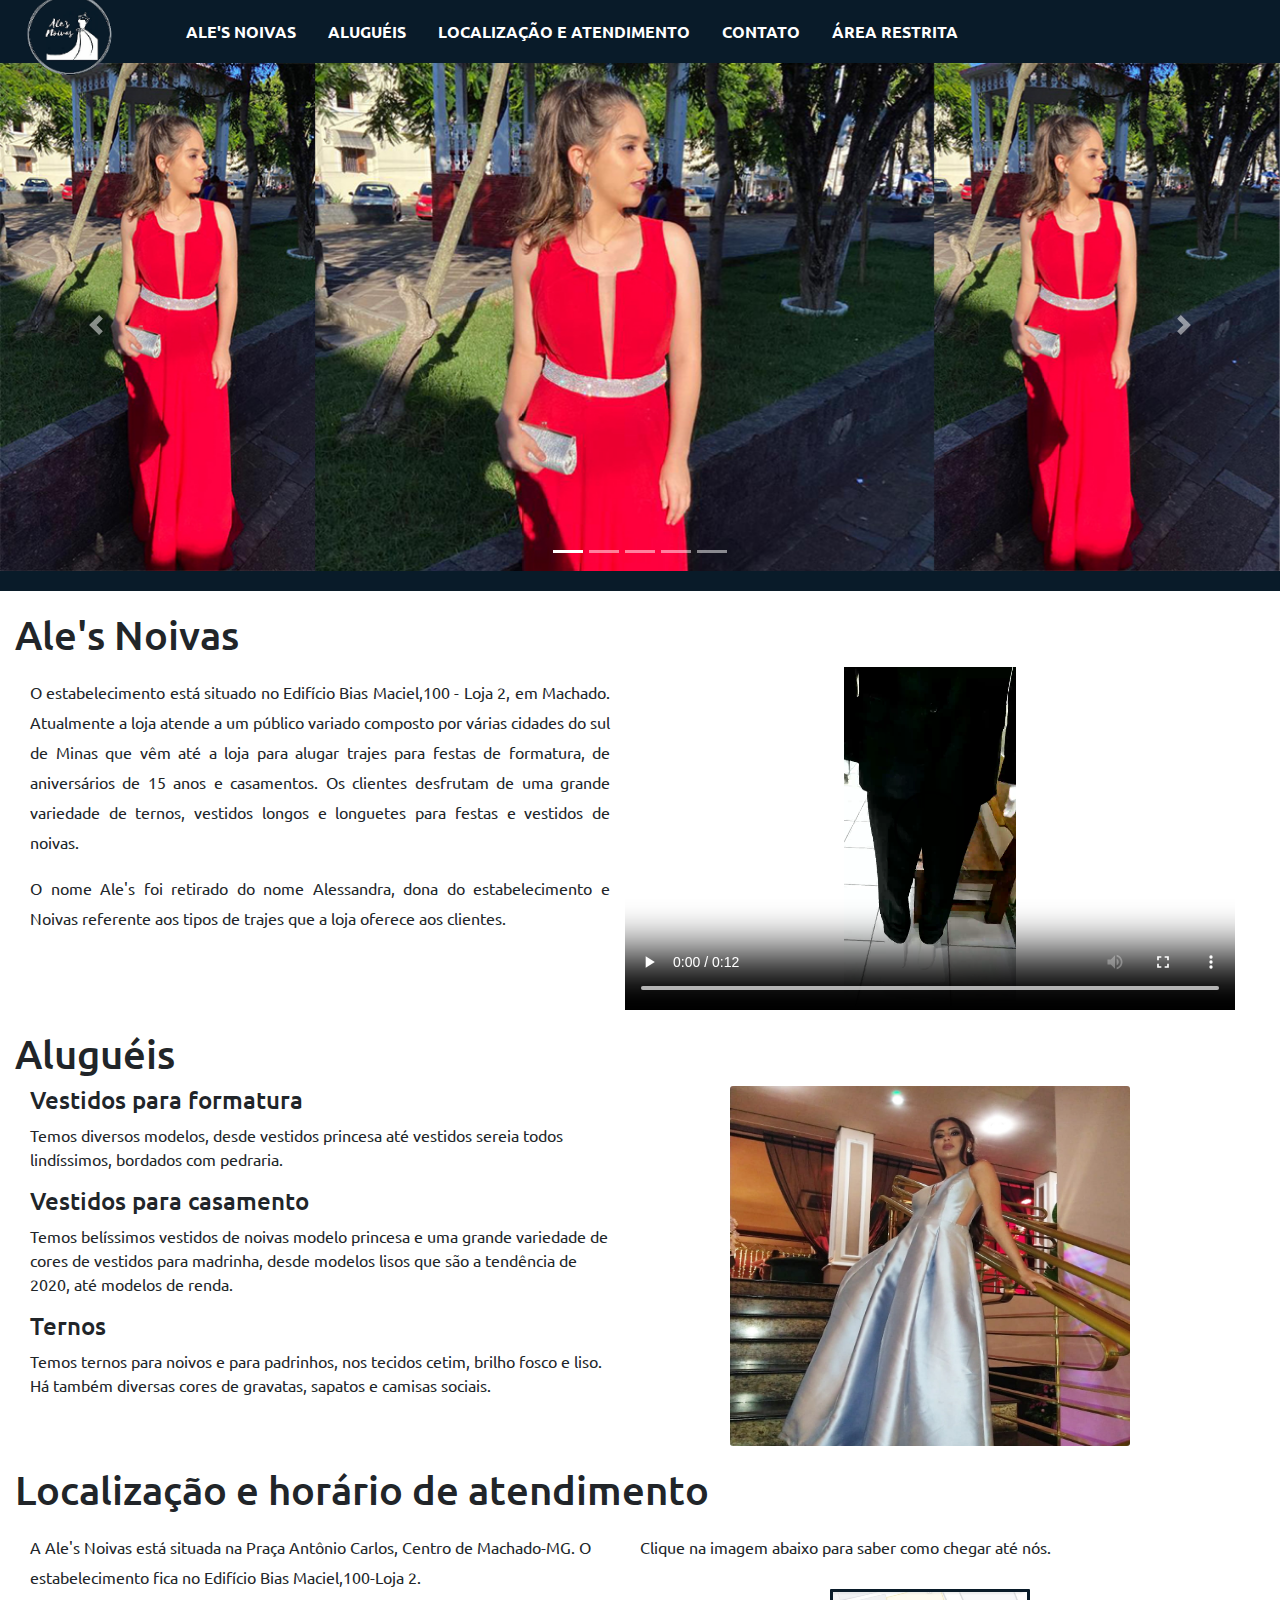
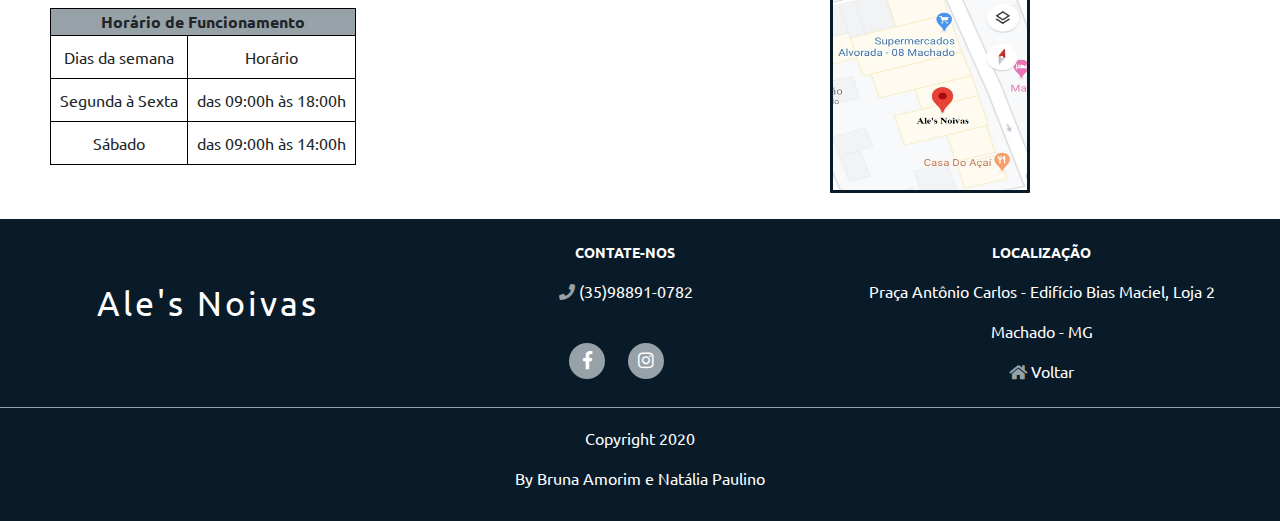
<file: index.html>
<!DOCTYPE html>
<html lang="pt-br">
<head>
	<meta charset="UTF-8"> <!-- traduz os código para caracteres latinos -->
    <title>Ale's Noivas</title>

    <meta name="author" content="Bruna e Natalia">
	<meta name="description" content="Website trata sobre aluguel de trajes para festas">
	<meta name="keywords" content="aluguel,vestidos"><!-- palavras que digitadas poderão levar ao seu site ser encontrado -->
	<meta name="viewport" content="width=device-width, initial-scale=1.0"> 
	<!-- usada para reconhecer o bodstrap  é a tag mais importante a largura do site será igual a largura do dispositivo-->

	 <!-- css -->
	<link rel="stylesheet" href="css/bootstrap.css">
	<link rel="stylesheet" href="css/all.css">
	<link rel="stylesheet" href="css/index.css">

	<!-- JAVASCRIPT -->
	<script src="js/jquery.js"></script>
	<script src="js/popper.js"></script>
	<script src="js/bootstrap.js"></script>
	<script src="js/jquery.min.js"></script>
	<script src="js/jquery.mask.min.js"></script>
	<link href="https://fonts.googleapis.com/css?family=Ubuntu&display=swap" rel="stylesheet">
	<!-- Favicon -->
	<link rel="shortcut icon" href="imagens/logo.png">

	
	<body>
		<div class="container-fluid">
			<!-- start header -->

			<header> 
				

				<!--Início da barra de menu -->

				<nav class="navbar navbar-expand-lg no-margin">
					<a class="navbar-brand d-none d-lg-block pr-5" href="index.html"><img id="logo" src="imagens/logo.png" alt=""></a>
					<a class="navbar-brand font-weight-bold d-lg-none d-block pl-2 logo" href="#background">Ale's Noivas</a>
					<button class="navbar-toggler" type="button" data-toggle="collapse" data-target="#navbarSupportedContent" aria-controls="navbarSupportedContent" aria-expanded="false" aria-label="Toggle navigation">
						<span class="fas fa-bars"></span>
					</button>

					<div class="collapse navbar-collapse text-center" id="navbarSupportedContent">
						<ul class="navbar-nav mr-auto">

							<li class="nav-item pr-3">
								<a class="nav-link" href="#loja">Ale's Noivas</a>
							</li>

							<li class="nav-item pr-3">
								<a class="nav-link" href="#aluguel">Aluguéis</a>
							</li>
				
							<li class="nav-item pr-3">
								<a class="nav-link" href="#localizacao">Localização e atendimento</a>
							</li>

							<li class="nav-item pr-3">
								<a class="nav-link" href="#footer">Contato</a>
							</li>

							<li class="nav-item pr-3">
								<a class="nav-link" href="login.php">Área restrita</a>
							</li>

						</ul>
					</div>
				</nav>
				<script> //ao clicar em um link o menu recolhe
				$(document).ready(function () {
					$(".navbar-nav li a").click(function(event) {
						$(".navbar-collapse").collapse('hide');
					});
				});
			</script>				
		</header>


		<!-- slideshow -->
		<!-- start slideshow -->
		<section id="slideshow" class="carousel slide carousel-fade no-margin" data-ride="carousel">

			<ul class="carousel-indicators">
				<li data-target="#slideshow" data-slide-to="0" class="active"></li>
				<li data-target="#slideshow" data-slide-to="1"></li>
				<li data-target="#slideshow" data-slide-to="2"></li>
				<li data-target="#slideshow" data-slide-to="3"></li>
				<li data-target="#slideshow" data-slide-to="4"></li>
			</ul>

			<div class="carousel-inner">
				<figure class="carousel-item active">
					<img src="imagens/vermelho.jpg" alt="" class="img-fluid" style="width: 100%;">
						<figcaption class="carousel-caption d-none d-lg-block">
						</figcaption>
				</figure>

				<figure class="carousel-item">
					<img src="imagens/azul.jpg" alt="" class="img-fluid" style="width: 100%;">
						<figcaption class="carousel-caption d-none d-lg-block">
						</figcaption>
				</figure>

				<figure class="carousel-item">
					<img src="imagens/dourado.jpg" alt="" class="img-fluid" style="width: 100%";>
						<figcaption class="carousel-caption d-none d-lg-block">
						</figcaption>
				</figure>
				<figure class="carousel-item">
					<img src="imagens/verdeescuro.jpg" alt="" class="img-fluid" style="width: 100%;">
						<figcaption class="carousel-caption d-none d-lg-block">
						</figcaption>			
				</figure>

				<figure class="carousel-item">
					<img src="imagens/verdeclaro.jpg" alt="" class="img-fluid" style="width: 100%;">
						<figcaption class="carousel-caption d-none d-lg-block">
						</figcaption>			
				</figure>


			</div>

						<a href="#slideshow" class="carousel-control-prev" data-slide="prev"><span class="carousel-control-prev-icon"></span></a>
						<a href="#slideshow" class="carousel-control-next" data-slide="next"><span class="carousel-control-next-icon"></span></a>

						<script>
							$('#slideshow').carousel({
								interval: 3500,
								pause: false,
							});
						</script>
					</section>
					<!-- end slide show -->

					<div>
						<!-- section linha azul -->
						<section id="loja">
							<div class="row"> 
								<div class="linha col-md-12 d-none d-md-block">		
								</div>
									<div class="linha1 col-md-12 d-md-none d-block">		
									</div>
							</div>

						</section>
						<!-- fim do section linha azul -->


						<!--div Loja-->

						<section class="loja">
							<h1>Ale's Noivas</h1>

							<div class="row col-md-12">

								<article class="descricao col-md-6">
									<p>O estabelecimento está situado no Edifício Bias Maciel,100 - Loja 2, em Machado. Atualmente a loja atende a um público variado composto por várias cidades do sul de Minas que vêm até a loja para alugar trajes para festas de formatura, de aniversários de 15 anos e casamentos. Os clientes desfrutam de uma grande variedade de ternos, vestidos longos e longuetes para festas e vestidos de noivas.</p>
									<p>O nome Ale's foi retirado do nome Alessandra, dona do estabelecimento e Noivas referente aos tipos de trajes que a loja oferece aos clientes. </p>
								</article>

								<div class="embed-responsive embed-responsive-16by9 col-md-6">
									<video src="midia/terno.mp4" controls="" width="300" height="300" class="embed-responsive-item mx-auto d-block"></video>
								</div>

							</div>
						</section> 
</div>
						<!-- fim da div -->


						<!-- section loja -->
						<section id="aluguel">

							<!-- section trajes -->
							<section id="trajes">

								<h1>Aluguéis</h1>
								

								<div class="row col-md-12">


									<div class="col-md-6">
										<h4>Vestidos para formatura</h4>
										<p>Temos diversos modelos, desde vestidos princesa até vestidos sereia todos lindíssimos, bordados com pedraria.</p>
									

										<h4>Vestidos para casamento</h4>
										<p>Temos belíssimos vestidos de noivas modelo princesa e uma grande variedade de cores de vestidos para madrinha, desde modelos lisos que são a tendência de 2020, até modelos de renda.</p>

										<h4>Ternos</h4>
										<p>Temos ternos para noivos e para padrinhos, nos tecidos cetim, brilho fosco e liso. Há também diversas cores de gravatas, sapatos e camisas sociais.</p>
									</div>
									<div class="col-md-6">
										
										<img src="imagens/pedraria.jpg" alt="" class="img-fluid card-img mx-auto d-block" style="width: 400px; height:360px;">
										
									</div>
								</div>
							</section> 
	

	
<!-- section localização -->

<section id="localizacao">
	<h1>Localização e horário de atendimento</h1>

	<div class="row col-md-12">

		<div class="descricao col-md-6">
			<p>A Ale's Noivas está situada na Praça Antônio Carlos, Centro de Machado-MG. O estabelecimento fica no Edifício Bias Maciel,100-Loja 2.</p>



			<table class="horario">
				<tr>
					<th colspan="3">Horário de Funcionamento</th> <!--LINHA mesclada-->
				</tr>
				<tr> <!--LINHA-->
					<td> Dias da semana</td> <!--Coluna-->
					<td> Horário </td>
					
				</tr>
				<tr> <!--LINHA-->
					<td> Segunda à Sexta </td> <!--Coluna-->
					<td> das 09:00h às 18:00h </td>
					
				</tr>
				
				<tr> <!--LINHA-->
					<td> Sábado </td> <!--Coluna-->
					<td> das 09:00h às 14:00h</td>
				</tr>
			</table>
		</div>
		<div class="col-md-6">
			<p>Clique na imagem abaixo para saber como chegar até nós.</p>
		
			<a target="_blank" href="https://goo.gl/maps/u1tAPQGuXMYKdu546" > <figure><img id="mapa" alt="" src="./imagens/localizacao.jpeg" class="img-fluid mx-auto d-block"> </figure> </a>
		</div>



	</div>
</section> 

<!-- fim section localização -->

<!-- footer start -->
<footer id="footer" class="no-margin">
							<div class="footer-top text-center">

								<section class="row col-md-12">
									<div class="col-lg-4 col-md-12 agradecimentos">
										<h3>Ale's Noivas</h3>
										
									</div>
									<div class="col-lg-4 col-md-12 contatos">
										<h4>Contate-nos</h4>

										<ul>
											<div style="color: #fff"><li class="fas fa-phone mr-1" style="color:#97a1a8"></li>(35)98891-0782</div> <br>
											


										</ul>
										<div class="redes-sociais">
											<ul>
												<a target="_blank" href="https://www.facebook.com/Ales-Noivas-194238994406490/"><span class="fab fa-facebook-f facebook"></span></a>
												<a target="_blank" href="https://instagram.com/alesvestidos?igshid=10xz4klcsqqg1"><span class="fab fa-instagram instagram" ></span></a>

											</ul>	
										</div>
									</div>
									<div class="col-lg-4 col-md-12 loc">
										<h4>Localização</h4>
										<p id="rua">Praça Antônio Carlos - Edifício Bias Maciel, Loja 2 </p>
										<p id="rua">Machado - MG </p>
										<a href="index.html"><div style="color: #fff" ><li class="fas fa-home mr-1" style="color:#97a1a8" ></li>Voltar</div></a> 

									</div>
								</section>

							</div>
        </footer>
<div class="copyright no-margin">
			<p id="copyright" style="color:#fff">Copyright 2020 </p> 
			<p>By Bruna Amorim e Natália Paulino</p>
		</div>
<a href="#top" class="fas fa-angle-double-up"></a>
<!-- criando uma function para o icon fas fa-angle-double-up levar o usuário ao topo da pagina -->
<script>
	$(document).ready(function(){
		$(window).scroll(function(){
			if ($(this).scrollTop() > 100) {
				$('a[href="#top"]').fadeIn();
			} else {
				$('a[href="#top"]').fadeOut();
			}
		});
		$('a[href="#top"]').click(function(){
			$('html, body').animate({scrollTop : 0},800);
			return false;
		});
	});
</script>
<!-- end of footer -->

</div>
</body>
</head>
</html>
</file>
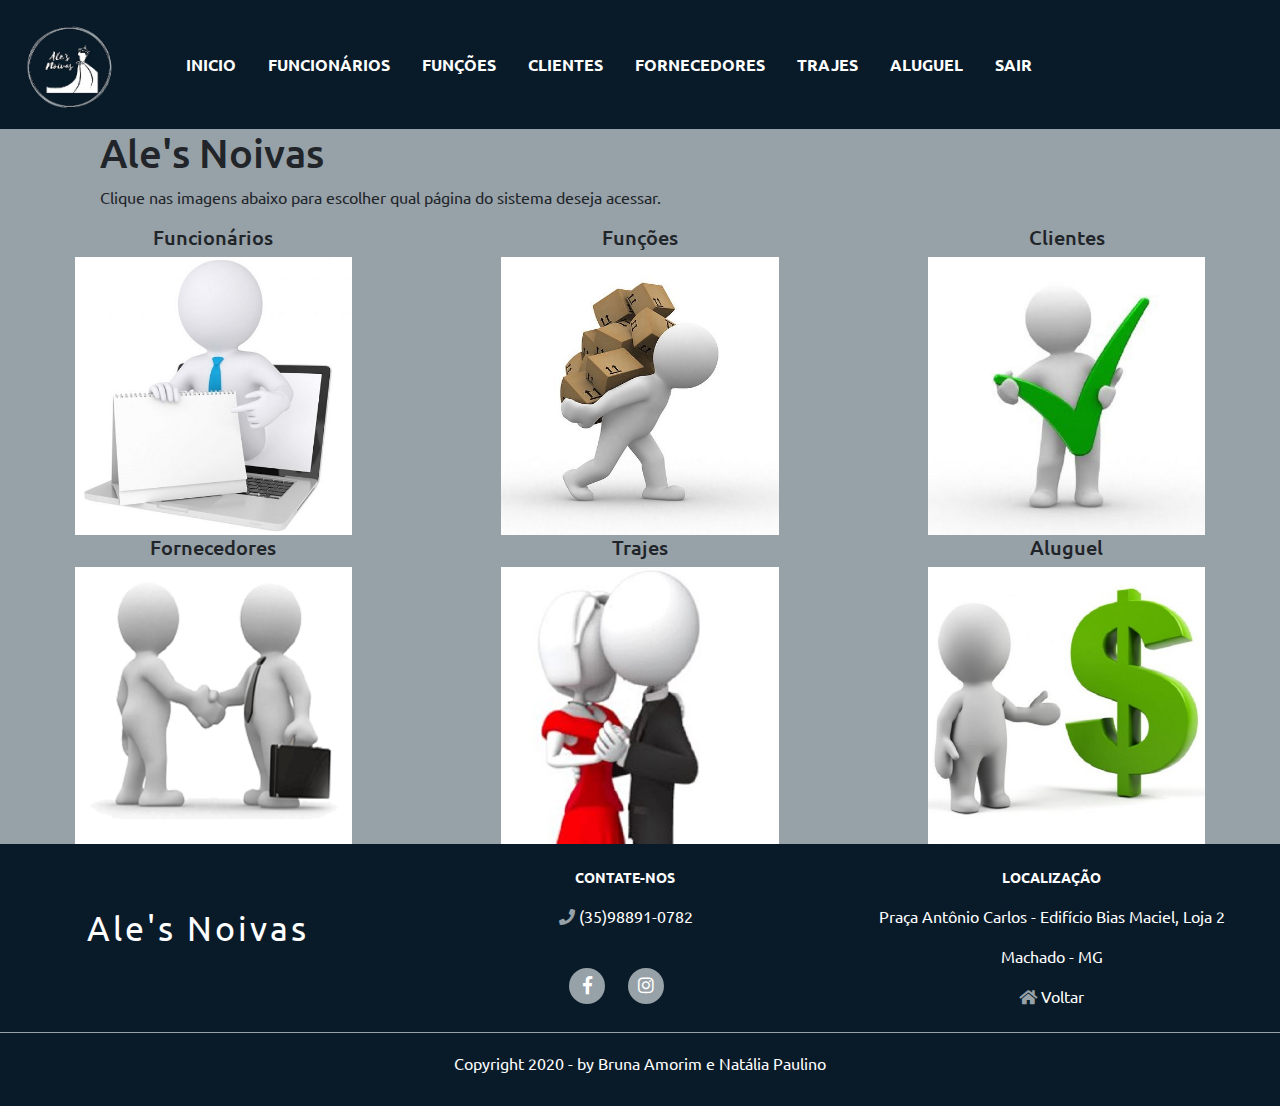
<file: sistema.html>
<!DOCTYPE html>
<html lang="pt-br">
<head>
	<meta charset="UTF-8"> <!-- traduz os código para caracteres latinos -->
    <title>Ale's Noivas</title>

    <meta name="author" content="Bruna e Natalia">
	<meta name="description" content="Website trata sobre aluguel de trajes para festas">
	<meta name="keywords" content="aluguel, vestidos"><!-- palavras que digitadas poderão levar ao seu site ser encontrado -->
	<meta name="viewport" content="width=device-width, initial-scale=1.0"> 
	<!-- usada para reconhecer o bodstrap  é a tag mais importante a largura do site será igual a largura do dispositivo-->

	 <!-- css -->
	<link rel="stylesheet" href="css/bootstrap.css">
	<link rel="stylesheet" href="css/all.css">
	<link rel="stylesheet" href="css/estilo.css">
	<link rel="stylesheet" href="css/eventoEstilo.css">	
	
	<!-- JAVASCRIPT -->
	<script src="js/jquery.js"></script>
	<script src="js/popper.js"></script>
	<script src="js/bootstrap.js"></script>
	<script src="js/jquery.min.js"></script>
	<script src="js/jquery.mask.min.js"></script>
	<link href="https://fonts.googleapis.com/css?family=Ubuntu&display=swap" rel="stylesheet">
	<!-- Favicon -->
	<link rel="shortcut icon" href="imagens/logo.png">
    
    <body>
	<div class="container-fluid" style="background-color: #97a1a8;">
		<!-- start header -->
		<header> 
		
				<!--Início da barra de menu -->

				<nav class="navbar navbar-expand-lg no-margin">
					<a class="navbar-brand d-none d-lg-block pr-5" href="index.html"><img id="logo"src="imagens/logo.png" alt=""></a>
					<a class="navbar-brand font-weight-bold d-lg-none d-block pl-2 logo" href="#background">Ale's Noivas</a>
					<button class="navbar-toggler" type="button" data-toggle="collapse" data-target="#navbarSupportedContent" aria-controls="navbarSupportedContent" aria-expanded="false" aria-label="Toggle navigation">
						<span class="fas fa-bars"></span>
					</button>

					<div class="collapse navbar-collapse text-center" id="navbarSupportedContent">
						<ul class="navbar-nav mr-auto">

							<li class="nav-item pr-3">
								<a class="nav-link" href="sistema.html">Inicio</a>
							</li>

							<li class="nav-item pr-3">
								<a class="nav-link" href="funcionario.php">Funcionários</a>
								
							</li>
							<li class="nav-item pr-3">
								<a class="nav-link" href="funcao.php">Funções</a>
							</li>

							<li class="nav-item pr-3">
								<a class="nav-link" href="cliente.php">Clientes</a>
							</li>
							<li class="nav-item pr-3">
								<a class="nav-link" href="fornecedor.php">Fornecedores</a>
							</li>
							<li class="nav-item pr-3">
								<a class="nav-link" href="traje.php">Trajes</a>
							</li>
							<li class="nav-item pr-3">
								<a class="nav-link" href="aluguel.php">Aluguel</a>
							</li>
							<li class="nav-item pr-3">
								<a class="nav-link" href="login.php">Sair</a>
							</li>
						</ul>
					</div>
				</nav>
				<script> //ao clicar em um link o menu recolhe
					$(document).ready(function () {
						$(".navbar-nav li a").click(function(event) {
							$(".navbar-collapse").collapse('hide');
						});
					});
				</script>
        </header>

        <section id="formulario">
			<div class="container">
				<form method="POST" action="processafuncao.php">
					<div class="col-md-12">
						<h1>Ale's Noivas</h1>
						<p>Clique nas imagens abaixo para escolher qual página do sistema deseja acessar.</p>
						<!--<div class="row" style="padding-bottom: 15%;">
								
						</div>-->
								
					</div>	<!-- end row principal -->

			</div>
				</form>
		<div class="row">
			<div class="col-md-4">
				<h5 class="text-center">Funcionários</h5>
				<a href="funcionario.php"><img src="./imagens/funcionario.jpg" alt="" width="70%" class="mx-auto d-block"></a>
			</div>
			<div class="col-md-4">
				<h5 class="text-center">Funções</h5>
				<a href="funcao.php"><img src="./imagens/funcao.jpg" alt="" width="70%" class="mx-auto d-block"></a>
			</div>
			<div class="col-md-4">
				<h5 class="text-center">Clientes</h5>
				<a href="cliente.php"><img src="./imagens/cliente.jpg" alt="" width="70%" class="mx-auto d-block"></a>
			</div>
		</div>
		<div class="row" id="imgs">
			<div class="col-md-4">
				<h5 class="text-center">Fornecedores</h5>
				<a href="fornecedor.php"><img src="./imagens/fornecedores.jpg" alt="" width="70%" class="mx-auto d-block"></a>
			</div>

			<div class="col-md-4">
				<h5 class="text-center">Trajes</h5>
				<a href="traje.php"><img src="./imagens/trajes.jpg" alt="" width="70%" class="mx-auto d-block"></a>
			</div>

			<div class="col-md-4">
				<h5 class="text-center">Aluguel</h5>
				<a href="aluguel.php"><img src="./imagens/aluguel.jpg" alt="" width="70%" class="mx-auto d-block"></a>
			</div>
		</div> <!-- fim imagens -->
			</div>
		</section>
        <!-- fim header -->


        
        <!-- start footer -->
		<footer id="footer" class="no-margin">
							<div class="footer-top text-center">

								<section class="row col-md-12">
									<div class="col-lg-4 col-md-12 agradecimentos">
										<h3>Ale's Noivas</h3>
										
									</div>
									<div class="col-lg-4 col-md-12 contatos">
										<h4>Contate-nos</h4>

										<ul>
											<div style="color: #fff"><li class="fas fa-phone mr-1" style="color:#97a1a8"></li>(35)98891-0782</div> <br>
											


										</ul>
										<div class="redes-sociais">
											<ul>
												<a target="_blank" href="https://www.facebook.com/Ales-Noivas-194238994406490/"><span class="fab fa-facebook-f facebook"></span></a>
												<a target="_blank" href="https://instagram.com/alesvestidos?igshid=10xz4klcsqqg1"><span class="fab fa-instagram instagram" ></span></a>

											</ul>	
										</div>
									</div>
									<div class="col-lg-4 col-md-12 loc">
										<h4>Localização</h4>
										<p id="rua">Praça Antônio Carlos - Edifício Bias Maciel, Loja 2 </p>
										<p id="rua">Machado - MG </p>
										<a href="index.html"><div style="color: #fff" ><li class="fas fa-home mr-1" style="color:#97a1a8" ></li>Voltar</div></a> 

									</div>
								</section>

							</div>
        </footer>
        <!-- fim footer -->
		<div class="copyright no-margin">
			<p id="copyright" style="color:#fff">Copyright 2020 - by Bruna Amorim e Natália Paulino</p> 
		</div>
				<a href="#top" class="fas fa-angle-double-up"></a>
						<!-- criando uma function para o icon fas fa-angle-double-up levar o usuário ao topo da pagina -->
						<script>
							$(document).ready(function(){
								$(window).scroll(function(){
									if ($(this).scrollTop() > 100) {
										$('a[href="#top"]').fadeIn();
									} else {
										$('a[href="#top"]').fadeOut();
									}
								});
								$('a[href="#top"]').click(function(){
									$('html, body').animate({scrollTop : 0},800);
									return false;
								});
							});
						</script>
	</div>	<!-- fim container fluid -->
    </body>
</head>
</html>
</file>
<file: css/index.css>
body{
font-family: Ubuntu, arial, sans-serif;

}


/*----------start cabeçalho=----------------*/
nav {
        position: fixed;
        display: block;
        height: 63px;
        z-index: 100;
        text-align: center;
        background-color: #091b29;
        color:#97a1a8;
    }

	

#navbarSupportedContent{
	background-color: #091b29;
}

.logo{
font-size: 2.198rem;
letter-spacing: 1px;
color: #fff;
}
.navbar-brand img{

border-radius:circle;
width: 88px;
height:94px;

}
.no-margin{
margin-left: -15px;
margin-right: -15px;
}
.nav-link,.dropdown-item a{
color: #fff;
text-transform: uppercase;
font-weight: bold;

}

.nav-link:hover{
color: #97a1a8;
border-top: 1px  solid #97a1a8;
border-bottom: 1px  solid #97a1a8;
}

.dropdown-menu{
top: 3.5rem;
background-color: #404040;
border-radius: 0;
}
.fa-bars{
	color: #fff;
	font-size: 1.85rem;
}
img#logo{
margin-top:6px;
margin-left: 10px;
}
/*-----------------carousel-------------------*/
.carousel{
margin-bottom: -1rem;
}
.carousel-caption{
top: 20%;
left: 10%;
text-align: left;
}

.carousel-caption-title{
font-size: 4.5rem;
font-weight: 300;
margin-bottom: 0;
}

.carousel-caption-text{
font-size: 3.5rem;
font-weight: 900;
margin-bottom: 0;
text-transform:uppercase;
line-height: normal; /*altura da linha*/
font-family: 'Lato', sans-serif;
}

.carousel-indicators li{
bottom: 0.5rem;
}
.carousel-indicators li:hover{
background-color: #fff;
}
.jumbotron{
border-radius: 0;
background-repeat: no-repeat; 
background-size: 100%;
background-position: center;
color: #000;
}

button{
	margin-bottom: 20px;
}

/*---------------------------section linha azul--------------------*/
.linha{

			border-top: 20px solid #091b29;
	}
.linha1{
			border-top: 20px solid #091b29;
	}

/*------------------------------section loja--------------------------*/
.loja{
	margin-bottom: 20px;
	margin-top: 20px;
}

.loja p{
	margin-top: 10px;
	text-align: justify;
	line-height: 30px;
}

/*---------------------localização-------------------------------*/
section#localizacao{
	margin-top: 20px;
	padding-bottom:10px;

}

section#localizacao p{
	line-height: 30px;
	margin-top: 10px;
}

section#localizacao table.horario{
				float: left;
		 		border: 1px  ;
				margin-left: 20px;
				text-align: center;
				background-color: #97a1a8;
				border: 1px solid #000;

			}


section#localizacao table.horario td{
				border: 1px solid #000;
				padding: 9px;
				text-align: center;
				background-color: #fff; 
			}
section#localizacao img#mapa{
				margin-top: 27px;
				padding-top: -13px;
				border-radius: 1px;
				width: 200px;
				height: 204px;	
				border: 3px solid #091b29;

				
			}



			 figure:hover >  figcaption{
				opacity: 1;
			}

/*------------------------------footer------------------------*/

.footer-top{
	background-color: #091b29;
	padding: 25px 0 30px 0;
	margin-bottom: -3rem;
}
.agradecimentos{
	margin-bottom: 30px;
}
.agradecimentos h3{
	font-size: 34px;
	
	padding: 2px 0 2px 0;
	margin-top: 40px;
	line-height: 1;
	font-weight: 400;
	letter-spacing: 3px;
	color: #fff;	
}
.agradecimentos span{
	text-transform: uppercase;
	font-weight: 700;
	
}
.agradecimentos p{
	font-size: 13px;
	line-height: 24px;
	color: #fff;
}

.footer-top h4{
	font-size: 14px;
	font-weight: bold;
	color: #fff;
	text-transform: uppercase;
	position: relative;
	padding-bottom: 10px;
	
}
.footer-links{
	margin-bottom: 30px;
}
.footer-links ul{
	list-style: none;
	padding: 0;
	margin: 0;
}
.footer-links ul li{
	padding: 8px 0;
}
.footer-links ul li:first-child{
	padding-top: 0;
}
.footer-links ul a{
	color: #fff;
	text-decoration: none;
}
.footer-links ul a:hover{
	margin-bottom: 30px;
}
.contatos{
	margin-bottom: 30px;
}
.contatos p{
	line-height: 26px;
}
.contatos ul{
	padding-left:3px;
}
.redes-sociais a{
	font-size: 18px;
	display: inline-block;
	background: #97a1a8;
	color: #fff;
	line-height: 1;
	padding: 8px 0;
	margin-right: 19px;
	border-radius: 50%;
	text-align: center;
	width: 36px;
	height: 36px;
	transition: 0.3s;
}
.loc{
	margin-bottom: 30px;
}
#rua{
	color: #fff;
}


.copyright{
	background-color:#091b29;
	color: #fff;
	text-align: center;
	padding-bottom: 15px;
	border-top: 1px solid #97a1a8;
	padding-top: 18px;
}
a[href="#top"]{
    padding:10px;
    position:fixed;
    top: 65%;
    right:30px;
    display:none;
    font-size: 30px;
    color: #97a1a8;
}
a[href="#top"]:hover{
    text-decoration:none;
}
</file>
<file: css/estilo.css>
body{
font-family: Ubuntu, arial, sans-serif;

}


/*----------start cabeçalho=----------------*/
nav {
        position: fixed;
        display: block;
        height: 129px;
        z-index: 100;
        text-align: center;
        background-color: #091b29;
        color:#97a1a8;
    }

	

#navbarSupportedContent{
	background-color: #091b29;
}

.logo{
font-size: 2.198rem;
letter-spacing: 1px;
color: #fff;
}
.navbar-brand img{

border-radius:circle;
width: 88px;
height:94px;

}
.no-margin{
margin-left: -15px;
margin-right: -15px;
}
.nav-link,.dropdown-item a{
color: #fff;
text-transform: uppercase;
font-weight: bold;

}

.nav-link:hover{
color: #97a1a8;
border-top: 1px  solid #97a1a8;
border-bottom: 1px  solid #97a1a8;
}

.dropdown-menu{
top: 3.5rem;
background-color: #404040;
border-radius: 0;
}
.fa-bars{
	color: #fff;
	font-size: 1.85rem;
}
img#logo{
margin-top:6px;
margin-left: 10px;
}
button{
	margin-bottom: 20px;
}


/*------------------------------footer------------------------*/

.footer-top{
	background-color: #091b29;
	padding: 25px 0 30px 0;
	margin-bottom: -3rem;
}
.agradecimentos{
	margin-bottom: 30px;
}
.agradecimentos h3{
	font-size: 34px;
	
	padding: 2px 0 2px 0;
	margin-top: 40px;
	line-height: 1;
	font-weight: 400;
	letter-spacing: 3px;
	color: #fff;	
}
.agradecimentos span{
	text-transform: uppercase;
	font-weight: 700;
	
}
.agradecimentos p{
	font-size: 13px;
	line-height: 24px;
	color: #fff;
}

.footer-top h4{
	font-size: 14px;
	font-weight: bold;
	color: #fff;
	text-transform: uppercase;
	position: relative;
	padding-bottom: 10px;
	
}
.footer-links{
	margin-bottom: 30px;
}
.footer-links ul{
	list-style: none;
	padding: 0;
	margin: 0;
}
.footer-links ul li{
	padding: 8px 0;
}
.footer-links ul li:first-child{
	padding-top: 0;
}
.footer-links ul a{
	color: #fff;
	text-decoration: none;
}
.footer-links ul a:hover{
	margin-bottom: 30px;
}
.contatos{
	margin-bottom: 30px;
}
.contatos p{
	line-height: 26px;
}
.contatos ul{
	padding-left:3px;
}
.redes-sociais a{
	font-size: 18px;
	display: inline-block;
	background: #97a1a8;
	color: #fff;
	line-height: 1;
	padding: 8px 0;
	margin-right: 19px;
	border-radius: 50%;
	text-align: center;
	width: 36px;
	height: 36px;
	transition: 0.3s;
}
.loc{
	margin-bottom: 30px;
}
#rua{
	color: #fff;
}


.copyright{
	background-color:#091b29;
	color: #fff;
	text-align: center;
	padding-bottom: 15px;
	border-top: 1px solid #97a1a8;
	padding-top: 18px;
}
a[href="#top"]{
    padding:10px;
    position:fixed;
    top: 65%;
    right:30px;
    display:none;
    font-size: 30px;
    color: #97a1a8;
}
a[href="#top"]:hover{
    text-decoration:none;
}
</file>
<file: css/eventoEstilo.css>
#p2{
	padding-bottom: 50px;
}
 
.row img:hover{
	width: 80%;

}
section #formulario{
	padding-bottom: 20px;

}

#ideia{
padding-top: 40px;
}

a:link 
{ 
text-decoration:none; 
}
</file>
